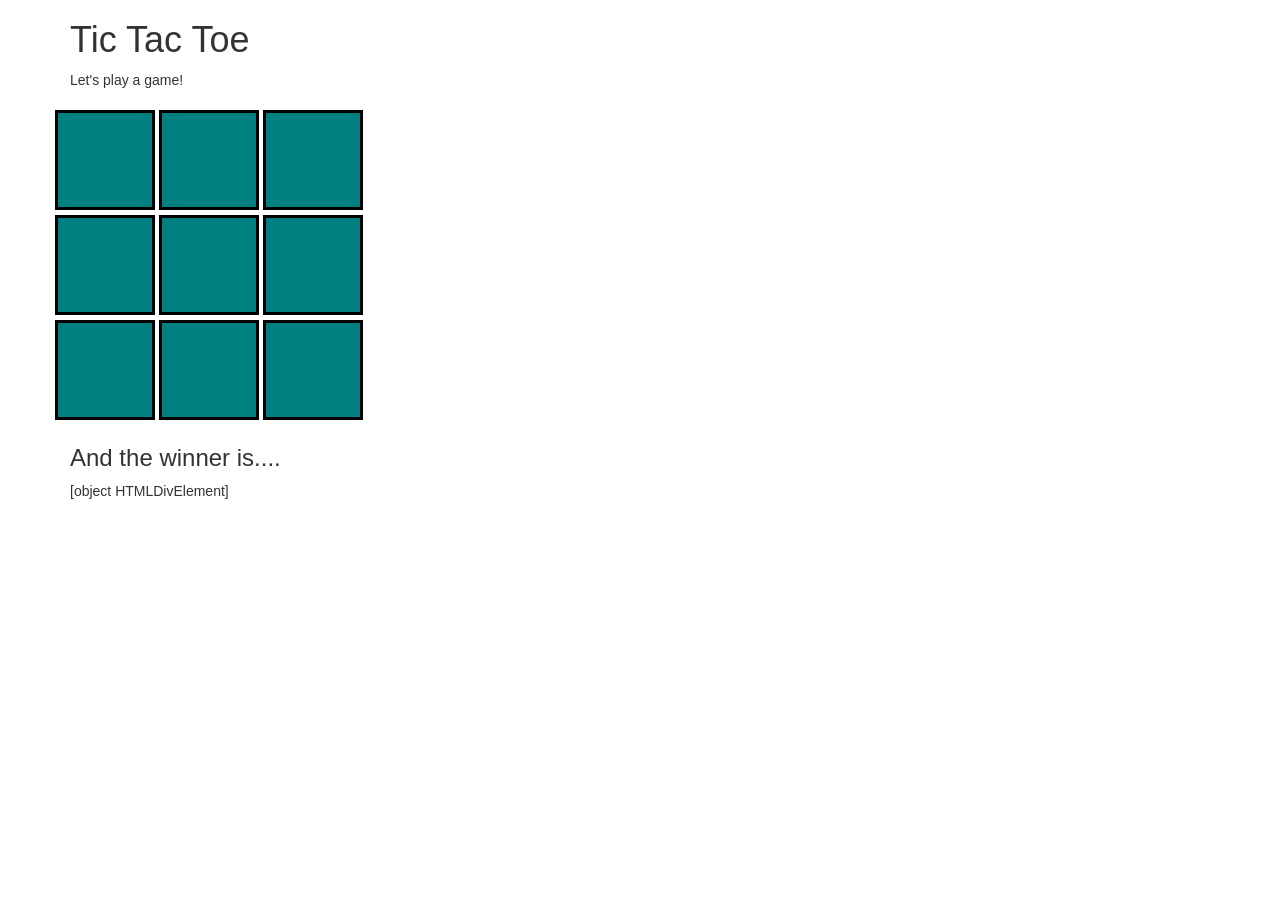
<file: index.html>
<!DOCTYPE html>
<html>
  <head>
    <link href="css/bootstrap.css" rel="stylesheet" type="text/css">
    <link href="css/styles.css" rel="stylesheet" type="text/css">
    <script src="js/jquery-1.11.2.js"></script>
    <script src="js/scripts.js"></script>
    <title>Tic Tac Toe</title>
  </head>
  <body>
    <div class="container">
      <h1>Tic Tac Toe</h1>
      <div id="message">Let's play a game!</div>
      <br>

      <div class="row" id="row3">
        <canvas id="2,0" class="empty">Sorry! try another browser</canvas>
        <canvas id="2,1" class="empty">Sorry! try another browser</canvas>
        <canvas id="2,2" class="empty">Sorry! try another browser</canvas>
      </div>

      <div class="row" id="row2">
        <canvas id="1,0" class="empty">Sorry! try another browser</canvas>
        <canvas id="1,1" class="empty">Sorry! try another browser</canvas>
        <canvas id="1,2" class="empty">Sorry! try another browser</canvas>
      </div>

      <div class="row" id="row1">
        <canvas id="0,0" class="empty">Sorry! try another browser</canvas>
        <canvas id="0,1" class="empty">Sorry! try another browser</canvas>
        <canvas id="0,2" class="empty">Sorry! try another browser</canvas>
      </div>

      <div id="result">
        <h3>And the winner is....</h3>
        <p><span class="winner"></span></p>
      </div>
    </div>
  </body>
</html>
</file>
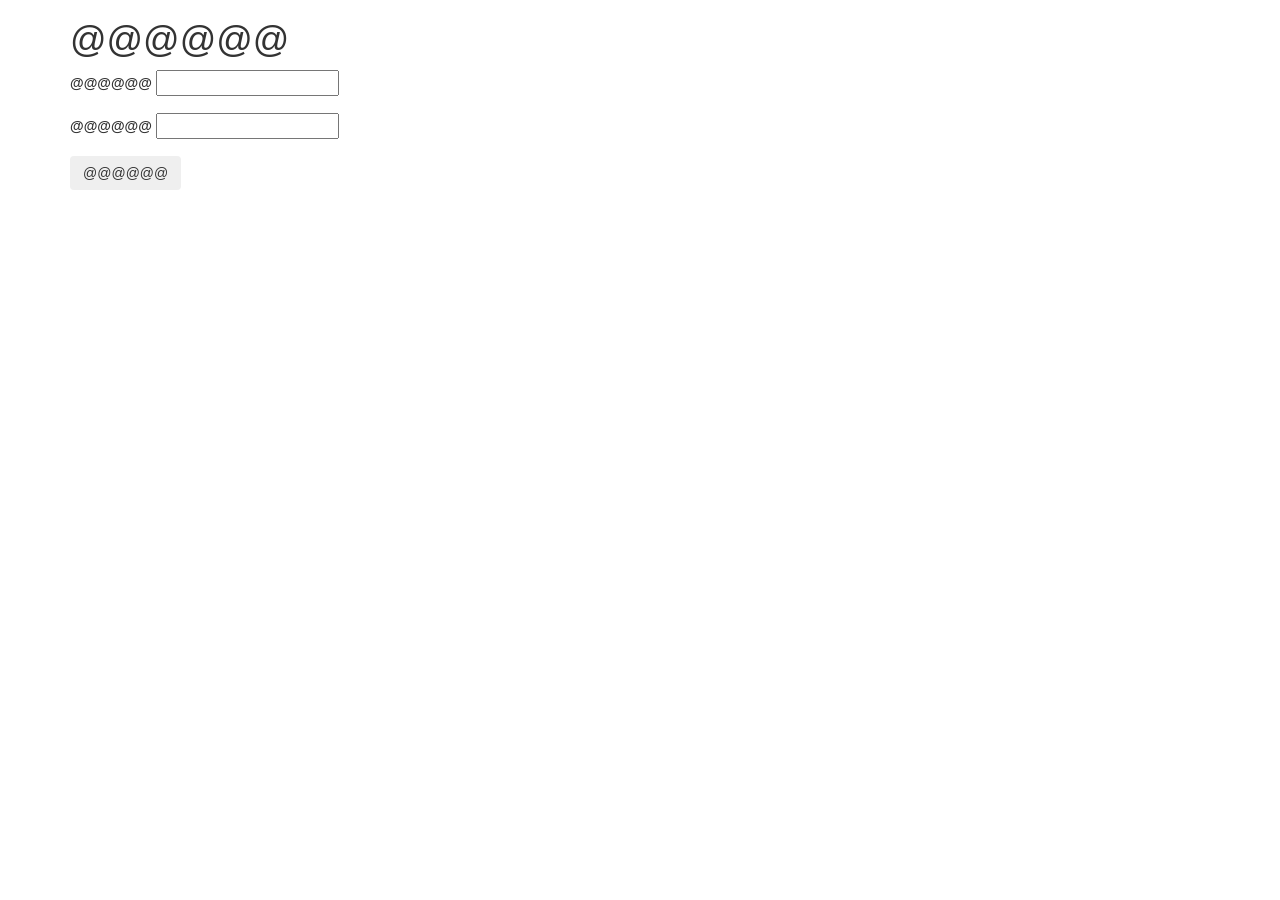
<file: changethis.html>
<!DOCTYPE html>
<html>
  <head>
    <link href="css/bootstrap.css" rel="stylesheet" type="text/css">
    <link href="css/styles.css" rel="stylesheet" type="text/css">
    <script src="js/jquery-1.11.2.js"></script>
    <script src="js/scripts.js"></script>
    <title>@@@@@@</title>
  </head>
  <body>
    <div class="container">
      <h1>@@@@@@</h1>

      <form id="counter">
        <div class="form-group">
          <label for="number">@@@@@@</label>
          <input id="number" type="text">
        </div>

        <div class="form-group">
          <label for="count">@@@@@@</label>
          <input id="count" type="text">
        </div>

        <button type="submit" class="btn">@@@@@@</button>
      </form>

      <div id="result">
        <p><span class="answer"></span></p>
      </div>
    </div>
  </body>
</html>
</file>
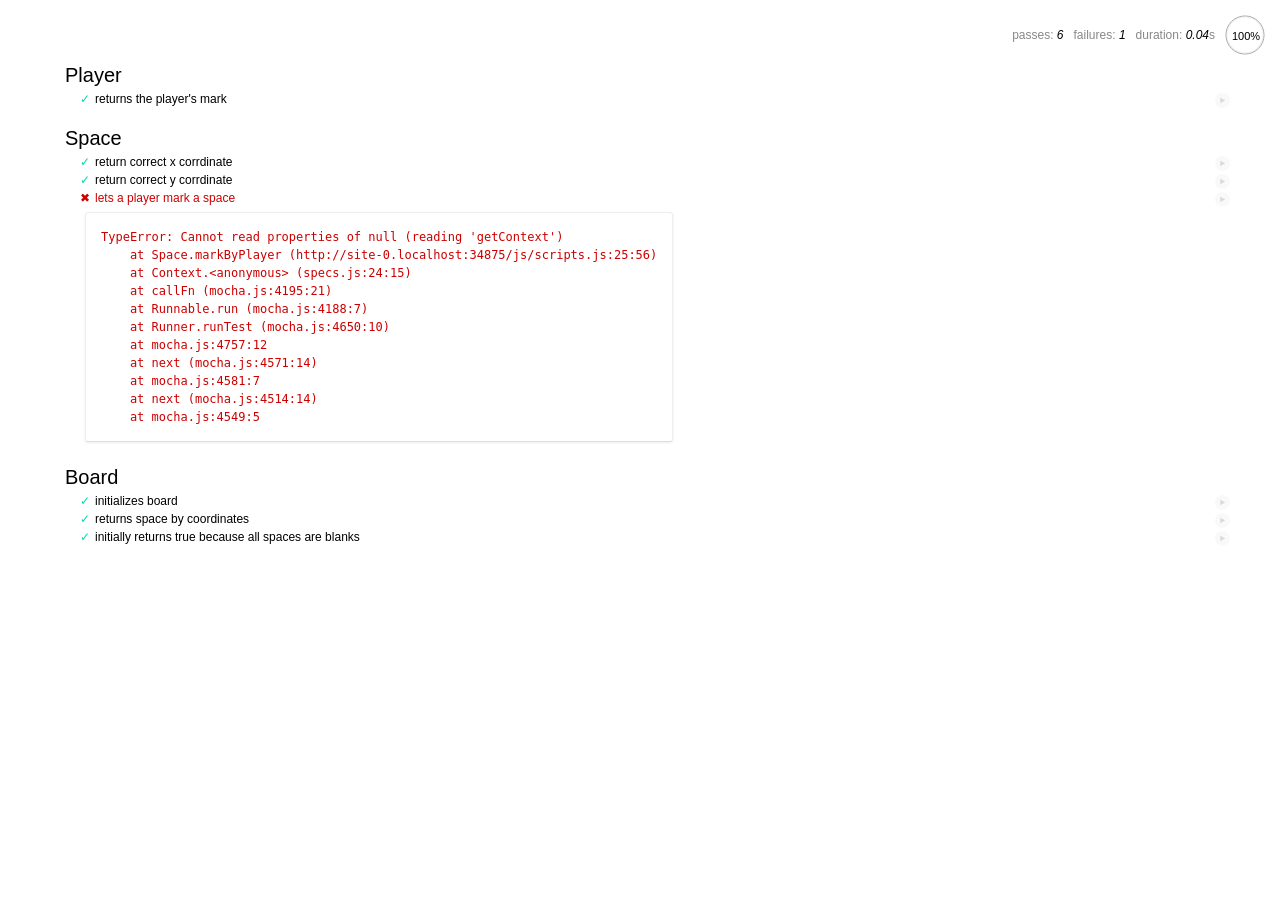
<file: spec/spec-runner.html>
<html>
  <head>
    <title>Mocha spec runner</title>
    <link rel="stylesheet" href="mocha.css">
  </head>
  <body>
    <div id="mocha"></div>
    <script src="../js/jquery-1.11.2.js"></script>
    <script src="../js/scripts.js"></script>
    <script src="mocha.js"></script>
    <script src="chai.js"></script>
    <script>mocha.setup('bdd');</script>
    <script src="specs.js"></script>
    <script>
      expect = chai.expect;
      mocha.checkLeaks();
      mocha.globals(['jQuery']);
      mocha.run();
    </script>
  </body>
</html>
</file>
<file: css/styles.css>
#result {
  display: none;
}

canvas {
  width: 100px;
  height: 100px;
  border: 3px solid black;
  margin: 0;
  margin: 0;
  background-color: teal;
  cursor: pointer;
}
</file>
<file: spec/mocha.css>
@charset "utf-8";

body {
  margin:0;
}

#mocha {
  font: 20px/1.5 "Helvetica Neue", Helvetica, Arial, sans-serif;
  margin: 60px 50px;
}

#mocha ul,
#mocha li {
  margin: 0;
  padding: 0;
}

#mocha ul {
  list-style: none;
}

#mocha h1,
#mocha h2 {
  margin: 0;
}

#mocha h1 {
  margin-top: 15px;
  font-size: 1em;
  font-weight: 200;
}

#mocha h1 a {
  text-decoration: none;
  color: inherit;
}

#mocha h1 a:hover {
  text-decoration: underline;
}

#mocha .suite .suite h1 {
  margin-top: 0;
  font-size: .8em;
}

#mocha .hidden {
  display: none;
}

#mocha h2 {
  font-size: 12px;
  font-weight: normal;
  cursor: pointer;
}

#mocha .suite {
  margin-left: 15px;
}

#mocha .test {
  margin-left: 15px;
  overflow: hidden;
}

#mocha .test.pending:hover h2::after {
  content: '(pending)';
  font-family: arial, sans-serif;
}

#mocha .test.pass.medium .duration {
  background: #c09853;
}

#mocha .test.pass.slow .duration {
  background: #b94a48;
}

#mocha .test.pass::before {
  content: '✓';
  font-size: 12px;
  display: block;
  float: left;
  margin-right: 5px;
  color: #00d6b2;
}

#mocha .test.pass .duration {
  font-size: 9px;
  margin-left: 5px;
  padding: 2px 5px;
  color: #fff;
  -webkit-box-shadow: inset 0 1px 1px rgba(0,0,0,.2);
  -moz-box-shadow: inset 0 1px 1px rgba(0,0,0,.2);
  box-shadow: inset 0 1px 1px rgba(0,0,0,.2);
  -webkit-border-radius: 5px;
  -moz-border-radius: 5px;
  -ms-border-radius: 5px;
  -o-border-radius: 5px;
  border-radius: 5px;
}

#mocha .test.pass.fast .duration {
  display: none;
}

#mocha .test.pending {
  color: #0b97c4;
}

#mocha .test.pending::before {
  content: '◦';
  color: #0b97c4;
}

#mocha .test.fail {
  color: #c00;
}

#mocha .test.fail pre {
  color: black;
}

#mocha .test.fail::before {
  content: '✖';
  font-size: 12px;
  display: block;
  float: left;
  margin-right: 5px;
  color: #c00;
}

#mocha .test pre.error {
  color: #c00;
  max-height: 300px;
  overflow: auto;
}

#mocha .test .html-error {
  overflow: auto;
  color: black;
  line-height: 1.5;
  display: block;
  float: left;
  clear: left;
  font: 12px/1.5 monaco, monospace;
  margin: 5px;
  padding: 15px;
  border: 1px solid #eee;
  max-width: 85%; /*(1)*/
  max-width: calc(100% - 42px); /*(2)*/
  max-height: 300px;
  word-wrap: break-word;
  border-bottom-color: #ddd;
  -webkit-border-radius: 3px;
  -webkit-box-shadow: 0 1px 3px #eee;
  -moz-border-radius: 3px;
  -moz-box-shadow: 0 1px 3px #eee;
  border-radius: 3px;
}

#mocha .test .html-error pre.error {
  border: none;
  -webkit-border-radius: none;
  -webkit-box-shadow: none;
  -moz-border-radius: none;
  -moz-box-shadow: none;
  padding: 0;
  margin: 0;
  margin-top: 18px;
  max-height: none;
}

/**
 * (1): approximate for browsers not supporting calc
 * (2): 42 = 2*15 + 2*10 + 2*1 (padding + margin + border)
 *      ^^ seriously
 */
#mocha .test pre {
  display: block;
  float: left;
  clear: left;
  font: 12px/1.5 monaco, monospace;
  margin: 5px;
  padding: 15px;
  border: 1px solid #eee;
  max-width: 85%; /*(1)*/
  max-width: calc(100% - 42px); /*(2)*/
  word-wrap: break-word;
  border-bottom-color: #ddd;
  -webkit-border-radius: 3px;
  -webkit-box-shadow: 0 1px 3px #eee;
  -moz-border-radius: 3px;
  -moz-box-shadow: 0 1px 3px #eee;
  border-radius: 3px;
}

#mocha .test h2 {
  position: relative;
}

#mocha .test a.replay {
  position: absolute;
  top: 3px;
  right: 0;
  text-decoration: none;
  vertical-align: middle;
  display: block;
  width: 15px;
  height: 15px;
  line-height: 15px;
  text-align: center;
  background: #eee;
  font-size: 15px;
  -moz-border-radius: 15px;
  border-radius: 15px;
  -webkit-transition: opacity 200ms;
  -moz-transition: opacity 200ms;
  transition: opacity 200ms;
  opacity: 0.3;
  color: #888;
}

#mocha .test:hover a.replay {
  opacity: 1;
}

#mocha-report.pass .test.fail {
  display: none;
}

#mocha-report.fail .test.pass {
  display: none;
}

#mocha-report.pending .test.pass,
#mocha-report.pending .test.fail {
  display: none;
}
#mocha-report.pending .test.pass.pending {
  display: block;
}

#mocha-error {
  color: #c00;
  font-size: 1.5em;
  font-weight: 100;
  letter-spacing: 1px;
}

#mocha-stats {
  position: fixed;
  top: 15px;
  right: 10px;
  font-size: 12px;
  margin: 0;
  color: #888;
  z-index: 1;
}

#mocha-stats .progress {
  float: right;
  padding-top: 0;
}

#mocha-stats em {
  color: black;
}

#mocha-stats a {
  text-decoration: none;
  color: inherit;
}

#mocha-stats a:hover {
  border-bottom: 1px solid #eee;
}

#mocha-stats li {
  display: inline-block;
  margin: 0 5px;
  list-style: none;
  padding-top: 11px;
}

#mocha-stats canvas {
  width: 40px;
  height: 40px;
}

#mocha code .comment { color: #ddd; }
#mocha code .init { color: #2f6fad; }
#mocha code .string { color: #5890ad; }
#mocha code .keyword { color: #8a6343; }
#mocha code .number { color: #2f6fad; }

@media screen and (max-device-width: 480px) {
  #mocha {
    margin: 60px 0px;
  }

  #mocha #stats {
    position: absolute;
  }
}
</file>
